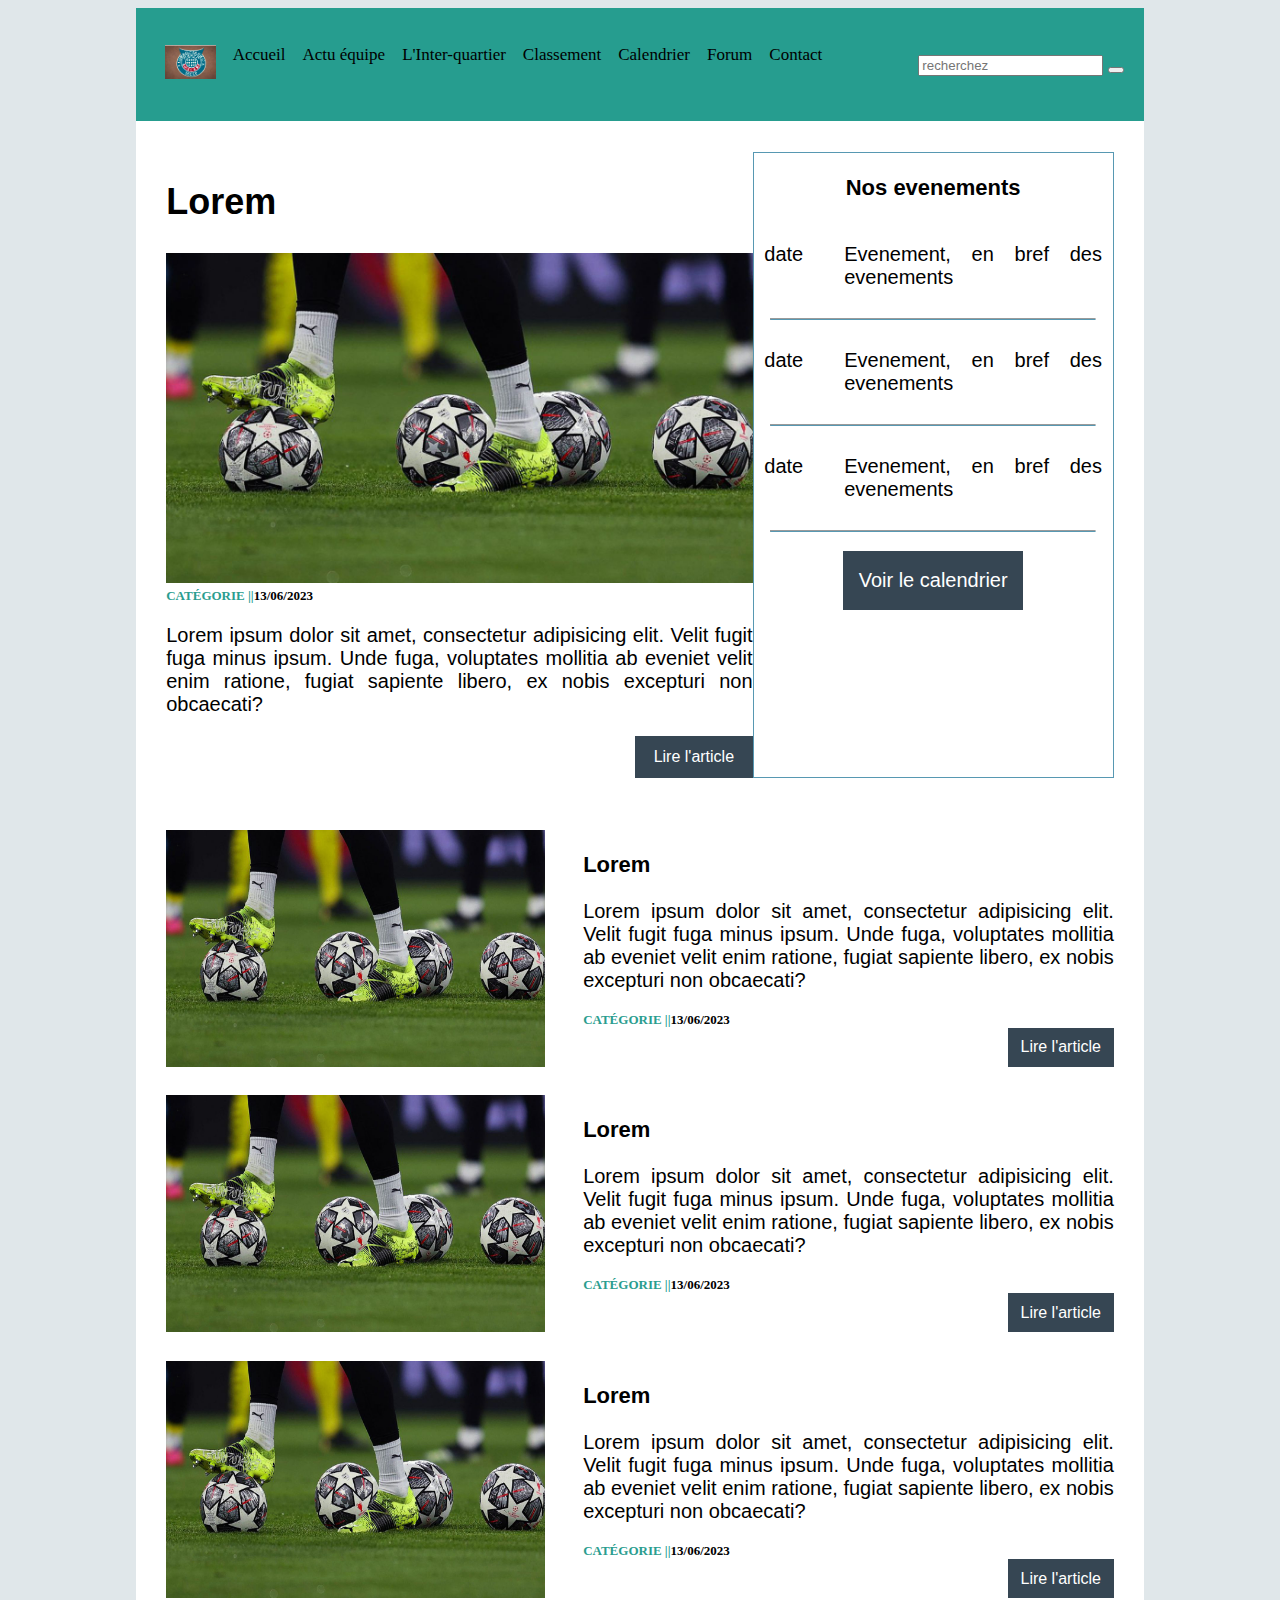
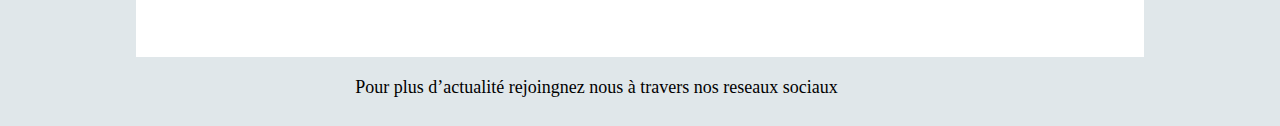
<file: index.html>
<!DOCTYPE html>
<html lang="en">
<head>
    <meta charset="UTF-8">
    <meta http-equiv="X-UA-Compatible" content="IE=edge">
    <meta name="viewport" content="width=device-width, initial-scale=1.0">
    <link rel="preconnect" href="https://fonts.googleapis.com">
<link rel="preconnect" href="https://fonts.gstatic.com" crossorigin>
<link href="https://fonts.googleapis.com/css2?family=Roboto&display=swap" rel="stylesheet">
    <link rel="stylesheet" href="css/normalize.css">
    <link rel="stylesheet" href="css/index.css">
    <link rel="stylesheet" href="https://cdnjs.cloudflare.com/ajax/libs/font-awesome/6.4.0/css/all.min.css" 
    integrity="sha512-iecdLmaskl7CVkqkXNQ/ZH/XLlvWZOJyj7Yy7tcenmpD1ypASozpmT/E0iPtmFIB46ZmdtAc9eNBvH0H/ZpiBw==" 
    crossorigin="anonymous" referrerpolicy="no-referrer" />
    <title>Accueil</title>
</head>
<body>
    <header>
        <nav>
            <div class="topnav" id="myTopnav">
                <a  href="index.html" ><img src="images/logo.png" alt="logo"></a>
                <a  href="index.html">Accueil</a>
                <a  href="html/actualité.html">Actu équipe</a>
                <a  href="html/">L'Inter-quartier</a>
                <a  href="html/classement_competition.html">Classement</a>
                <a  href="html/calendrier.html">Calendrier</a>
                <a  href="html/forum.html">Forum</a>
                <a  href="html/contact.html">Contact</a>
                <a  href="javascript:void(0);" class="icon" onclick="burgerMenu()">
                    <i class="fa fa-bars"></i>
                </a>
            </div>
            <div class="search">
                <input type="text" placeholder="recherchez">
                <button type="submit">
                    <i class="fa fa-search"></i>
                </button>
            </div>
        </nav>
    </header>


    <main>
        <!-- partie premier article et la case événement de droite -->
        <section class="partOne">
            <!-- partie de l'article main -->
            <div class="mainArticle">
                <h2 class="soustitre">Lorem</h2>
                <img src="images/image1.jpg" alt="image" class="imgMain">
                <h6 class="legende"><a href="">Catégorie ||</a>13/06/2023</h6>
                <p class="chapeau">
                    Lorem ipsum dolor sit amet, consectetur adipisicing elit. 
                    Velit fugit fuga minus ipsum. Unde fuga, 
                    voluptates mollitia ab eveniet velit enim ratione, 
                    fugiat sapiente libero, 
                    ex nobis excepturi non obcaecati?
                </p>
                <div class="cta">
                    <a href=""><button class="boutonarticle">Lire l'article</button></a>
                </div> 
            </div>
            <!-- la case événement à droite -->
            <div class="evenement">
                <h3 class="intertitre">Nos evenements</h3>
                <div class="mainevent">
                    <div class="event">
                        <p class="textearticle date">date</p> <p class="textearticle">Evenement, en bref des evenements</p>
                    </div>
                    <hr>
                    <div class="event">
                        <p class="textearticle date">date</p> <p class="textearticle">Evenement, en bref des evenements</p>
                    </div>
                    <hr>
                    <div class="event">
                        <p class="textearticle date">date</p> <p class="textearticle">Evenement, en bref des evenements</p>
                    </div>
                    <hr>
                    <div class="cta">
                        <button class="bouton">Voir le calendrier</button> 
                    </div> 
                </div>
                
            </div>
        </section>
        <!-- deuxième artice  -->
        <section class="parttwo">
            <div class="sideArticle">
                <img src="images/image1.jpg" alt="image">
                <div>
                    <h3 class="intertitre">Lorem</h3>
                    <p class="textearticle">
                        Lorem ipsum dolor sit amet, consectetur adipisicing elit. 
                        Velit fugit fuga minus ipsum. Unde fuga, 
                        voluptates mollitia ab eveniet velit enim ratione, 
                        fugiat sapiente libero, 
                        ex nobis excepturi non obcaecati?
                    </p>
                    <h6 class="legende"><a href="">Catégorie ||</a>13/06/2023</h6>
                    <div class="cta">
                        <a href=""><button class="boutonarticle">Lire l'article</button></a>
                    </div> 
                </div>
            </div>
            <!-- troisième article -->
            <div class="sideArticle">
                <img src="images/image1.jpg" alt="image">
                <div>
                    <h3 class="intertitre">Lorem</h3>
                    <p class="textearticle">
                        Lorem ipsum dolor sit amet, consectetur adipisicing elit.
                        Velit fugit fuga minus ipsum. Unde fuga, 
                        voluptates mollitia ab eveniet velit enim ratione, 
                        fugiat sapiente libero, 
                        ex nobis excepturi non obcaecati?
                    </p>
                    <h6 class="legende"><a href="">Catégorie ||</a>13/06/2023</h6>
                    <div class="cta">
                        <a href=""><button class="boutonarticle">Lire l'article</button></a>
                    </div> 
                </div>
            </div>
            <!--  quatrieme article -->
            <div class="sideArticle">
                <img src="images/image1.jpg" alt="image">
                <div>
                    <h3 class="intertitre">Lorem</h3>
                    <p class="textearticle">
                        Lorem ipsum dolor sit amet, consectetur adipisicing elit. 
                        Velit fugit fuga minus ipsum. Unde fuga, 
                        voluptates mollitia ab eveniet velit enim ratione, 
                        fugiat sapiente libero, 
                        ex nobis excepturi non obcaecati?
                    </p>
                    <h6 class="legende"><a href="">Catégorie ||</a>13/06/2023</h6>
                    <div class="cta">
                        <a href=""><button class="boutonarticle">Lire l'article</button></a>
                    </div> 
                </div>
            </div>
        </section>
    </main>



    <script src="script/script_burger.js"></script>
    <footer>
        <p>
            Pour plus d’actualité  rejoingnez nous 
            à travers nos reseaux sociaux
        </p> 
        <a href="https://www.whatsapp.com/"><i class="fa-brands fa-whatsapp fa-xl"></i></a>
        <a href="https://www.facebook.com/"><i class="fa-brands fa-facebook-f fa-xl"></i></a>
        <a href="https://www.messenger.com/"><i class="fa-brands fa-facebook-messenger fa-xl"></i></a>
    </footer>
</body>
</html>
</file>
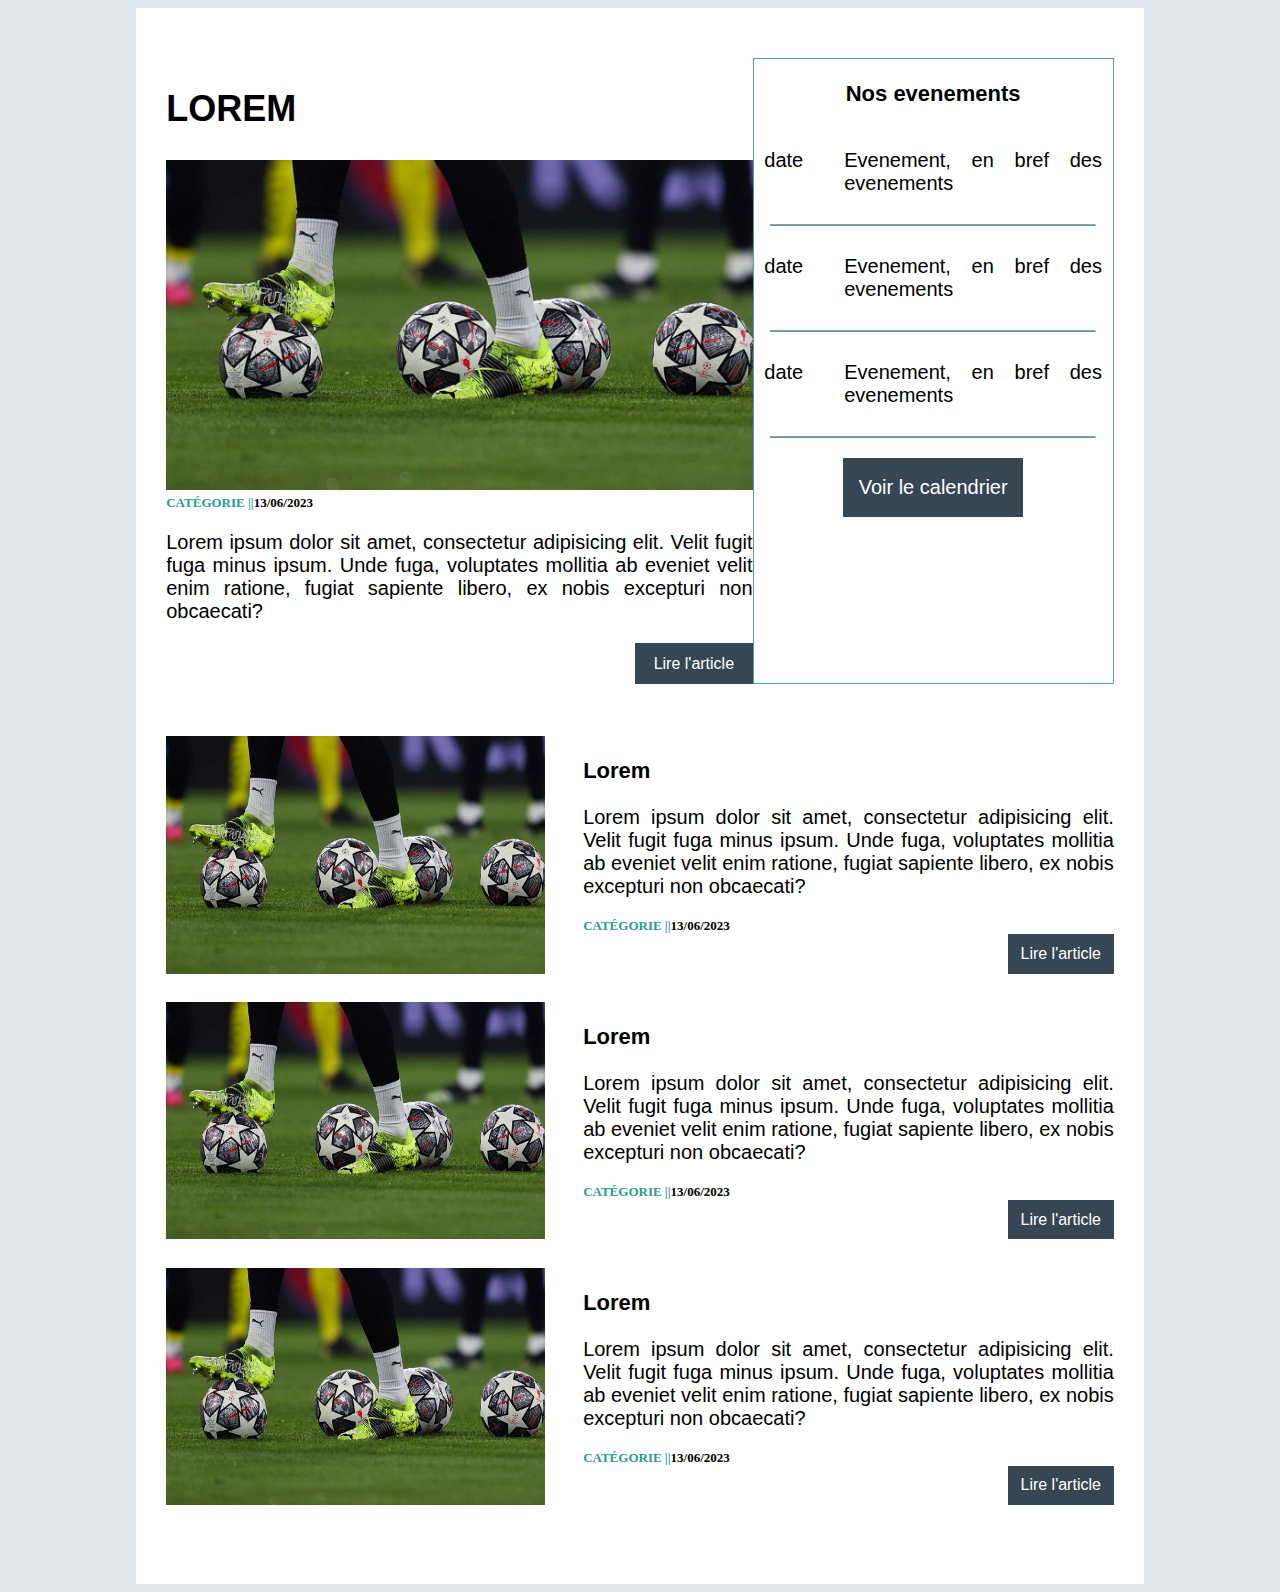
<file: projet_blog_Fc_Rico_Carpaye/index.html>
<!DOCTYPE html>
<html lang="en">
<head>
    <meta charset="UTF-8">
    <meta http-equiv="X-UA-Compatible" content="IE=edge">
    <meta name="viewport" content="width=device-width, initial-scale=1.0">
    <link rel="preconnect" href="https://fonts.googleapis.com">
<link rel="preconnect" href="https://fonts.gstatic.com" crossorigin>
<link href="https://fonts.googleapis.com/css2?family=Roboto&display=swap" rel="stylesheet">
    <link rel="stylesheet" href="css/normalize.css">
    <link rel="stylesheet" href="css/index.css">
    <title>Accueil</title>
</head>
<body>
    <header>
        <nav></nav>
    </header>


    <main>
        <!-- partie premier article et la case événement de droite -->
        <section class="partOne">
            <!-- partie de l'article main -->
            <div class="mainArticle">
                <h2 class="soustitre">Lorem</h2>
                <img src="images/image1.jpg" alt="image" class="imgMain">
                <h6 class="legende"><a href="">Catégorie ||</a>13/06/2023</h6>
                <p class="chapeau">
                    Lorem ipsum dolor sit amet, consectetur adipisicing elit. 
                    Velit fugit fuga minus ipsum. Unde fuga, 
                    voluptates mollitia ab eveniet velit enim ratione, 
                    fugiat sapiente libero, 
                    ex nobis excepturi non obcaecati?
                </p>
                <div class="cta">
                    <a href=""><button class="boutonarticle">Lire l'article</button></a>
                </div> 
            </div>
            <!-- la case événement à droite -->
            <div class="evenement">
                <h3 class="intertitre">Nos evenements</h3>
                <div class="mainevent">
                    <div class="event">
                        <p class="textearticle date">date</p> <p class="textearticle">Evenement, en bref des evenements</p>
                    </div>
                    <hr>
                    <div class="event">
                        <p class="textearticle date">date</p> <p class="textearticle">Evenement, en bref des evenements</p>
                    </div>
                    <hr>
                    <div class="event">
                        <p class="textearticle date">date</p> <p class="textearticle">Evenement, en bref des evenements</p>
                    </div>
                    <hr>
                    <div class="cta">
                        <button class="bouton">Voir le calendrier</button> 
                    </div> 
                </div>
                
            </div>
        </section>
        <!-- deuxième artice  -->
        <section class="parttwo">
            <div class="sideArticle">
                <img src="images/image1.jpg" alt="image">
                <div>
                    <h3 class="intertitre">Lorem</h3>
                    <p class="textearticle">
                        Lorem ipsum dolor sit amet, consectetur adipisicing elit. 
                        Velit fugit fuga minus ipsum. Unde fuga, 
                        voluptates mollitia ab eveniet velit enim ratione, 
                        fugiat sapiente libero, 
                        ex nobis excepturi non obcaecati?
                    </p>
                    <h6 class="legende"><a href="">Catégorie ||</a>13/06/2023</h6>
                    <div class="cta">
                        <a href=""><button class="boutonarticle">Lire l'article</button></a>
                    </div> 
                </div>
            </div>
            <!-- troisième article -->
            <div class="sideArticle">
                <img src="images/image1.jpg" alt="image">
                <div>
                    <h3 class="intertitre">Lorem</h3>
                    <p class="textearticle">
                        Lorem ipsum dolor sit amet, consectetur adipisicing elit.
                        Velit fugit fuga minus ipsum. Unde fuga, 
                        voluptates mollitia ab eveniet velit enim ratione, 
                        fugiat sapiente libero, 
                        ex nobis excepturi non obcaecati?
                    </p>
                    <h6 class="legende"><a href="">Catégorie ||</a>13/06/2023</h6>
                    <div class="cta">
                        <a href=""><button class="boutonarticle">Lire l'article</button></a>
                    </div> 
                </div>
            </div>
            <!--  quatrieme article -->
            <div class="sideArticle">
                <img src="images/image1.jpg" alt="image">
                <div>
                    <h3 class="intertitre">Lorem</h3>
                    <p class="textearticle">
                        Lorem ipsum dolor sit amet, consectetur adipisicing elit. 
                        Velit fugit fuga minus ipsum. Unde fuga, 
                        voluptates mollitia ab eveniet velit enim ratione, 
                        fugiat sapiente libero, 
                        ex nobis excepturi non obcaecati?
                    </p>
                    <h6 class="legende"><a href="">Catégorie ||</a>13/06/2023</h6>
                    <div class="cta">
                        <a href=""><button class="boutonarticle">Lire l'article</button></a>
                    </div> 
                </div>
            </div>
        </section>
    </main>




    <footer>
    
    </footer>
</body>
</html>
</file>
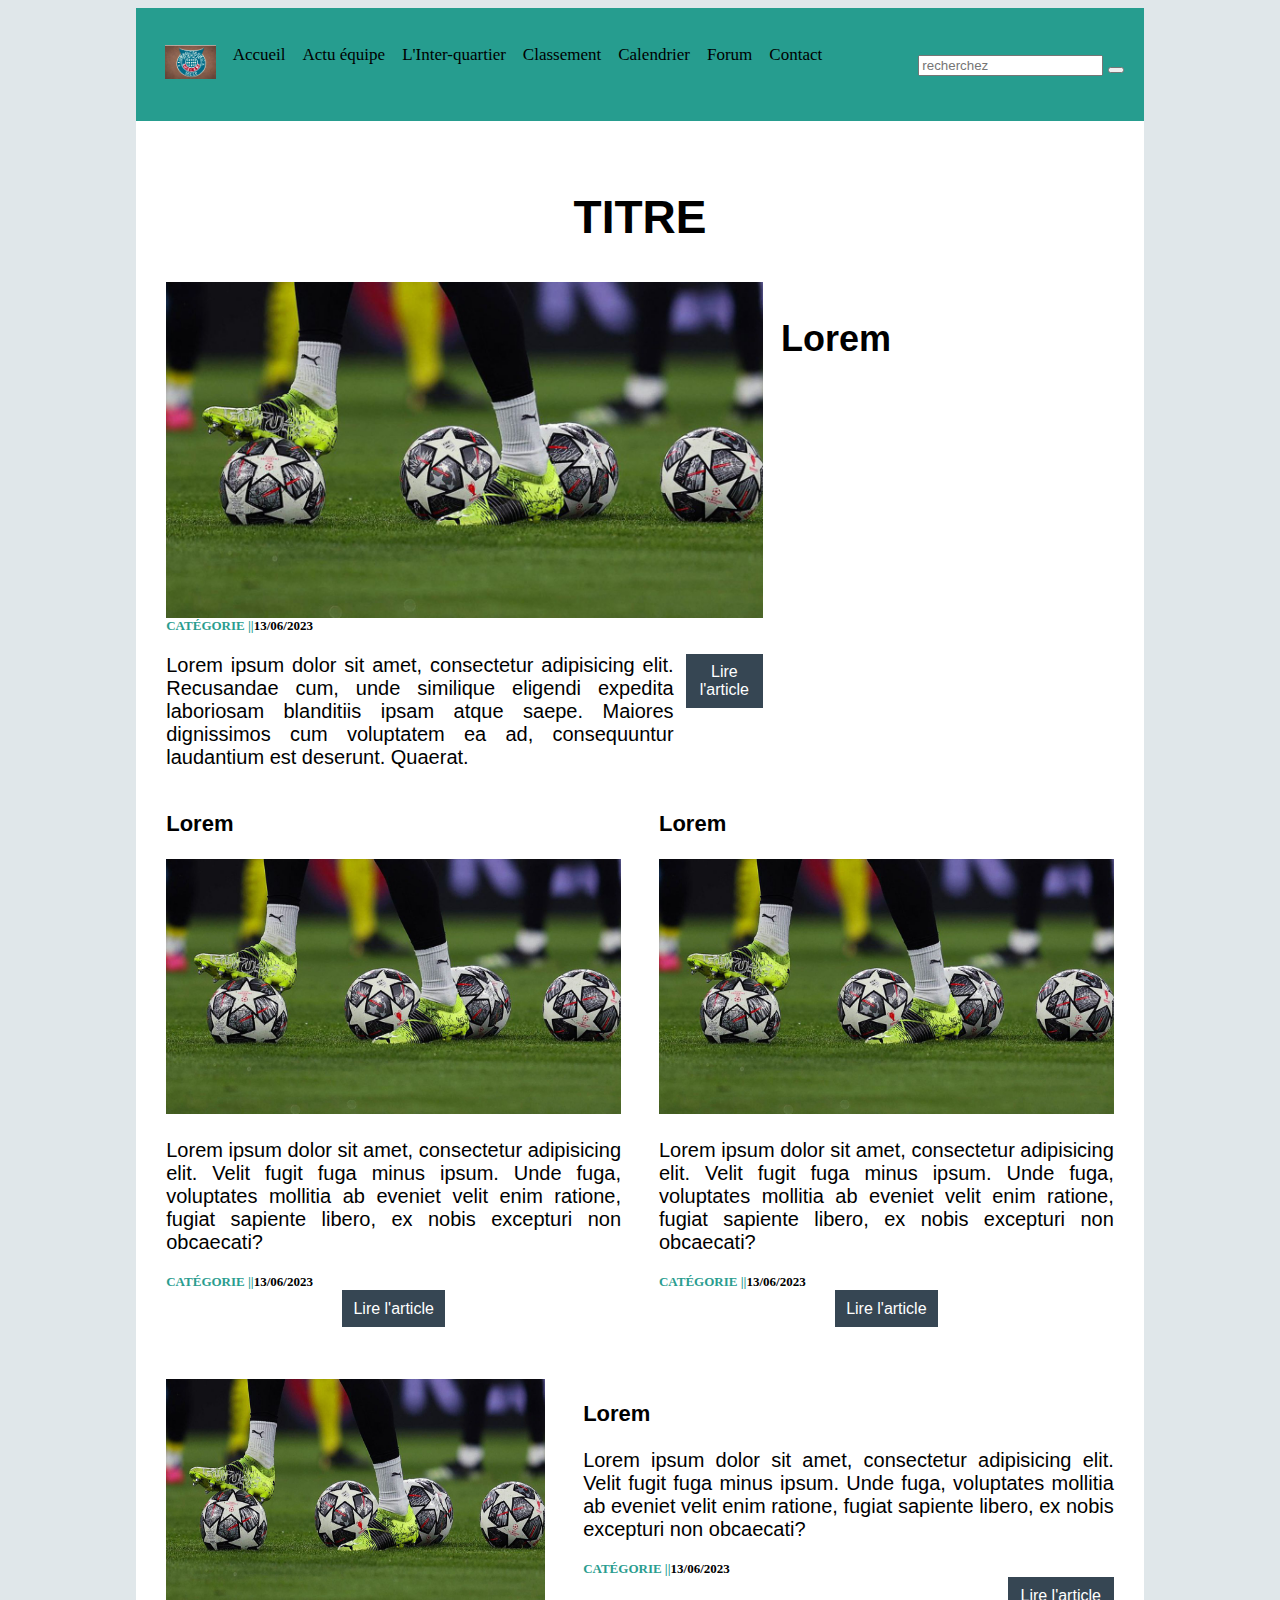
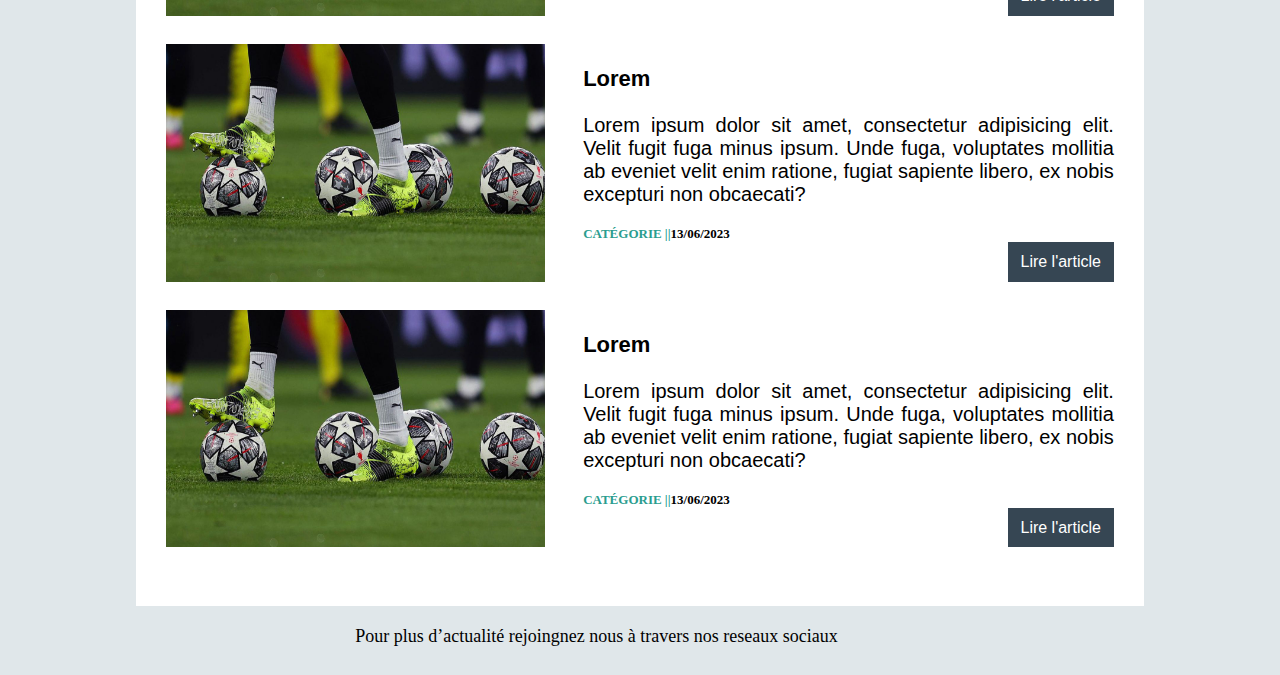
<file: html/actualité.html>
<!DOCTYPE html>
<html lang="en">
<head>
    <meta charset="UTF-8">
    <meta http-equiv="X-UA-Compatible" content="IE=edge">
    <meta name="viewport" content="width=device-width, initial-scale=1.0">

    <link rel="stylesheet" href="https://cdnjs.cloudflare.com/ajax/libs/font-awesome/6.4.0/css/all.min.css"
    integrity="sha512-iecdLmaskl7CVkqkXNQ/ZH/XLlvWZOJyj7Yy7tcenmpD1ypASozpmT/E0iPtmFIB46ZmdtAc9eNBvH0H/ZpiBw==" 
    crossorigin="anonymous" referrerpolicy="no-referrer" />

    <link rel="stylesheet" href="../css/normalize.css">
    <link rel="stylesheet" href="../css/actualité.css">

    <title>Document</title>
</head>
<body>
    <header>
        <nav>
            <div class="topnav" id="myTopnav">
                <a  href="../index.html" ><img src="../images/logo.png" alt="logo"></a>
                <a  href="../index.html">Accueil</a>
                <a  href="../html/actualité.html">Actu équipe</a>
                <a  href="../html/actualité.html">L'Inter-quartier</a>
                <a  href="../html/classement_competition.html">Classement</a>
                <a  href="../html/calendrier.html">Calendrier</a>
                <a  href="../html/forum.html">Forum</a>
                <a  href="../html/contact.html">Contact</a>
                <a  href="javascript:void(0);" class="icon" onclick="burgerMenu()">
                    <i class="fa fa-bars"></i>
                </a>
            </div>
            <div class="search">
                <input type="text" placeholder="recherchez">
                <button type="submit">
                    <i class="fa fa-search"></i>
                </button>
            </div>
        </nav>
    </header>


    <style>
        h6 a{
    color: #2a9d8f;
    text-transform: uppercase;
}

        .blocimg{
            display: flex;
            gap: 3%;
        }
        .princimg{width: 50%;}

        .chapeau{width: 85%;} 
        .charticle{position: relative;}
        .mainArticle .boutonarticle{
            padding: 1.5%;
            width: 13%;
        }
        .mainArticle .cta{ text-align: right;position: absolute;top: 0;right: 0; width: 100%;}

        .partThree{
            margin-top: 5.5%;
        }
        .sideArticle { 
            display: flex;
            gap: 4%;
            margin: 3% 0%;
        }

        .sideArticle img{
            width: 40%;
        }

        .boutonarticle{
            padding: 2%;
            width: 20%;
        }

        .partTwo{    display: grid;
    grid-template-columns: 48% 48%;
    justify-content: space-between;
}

.partTwo .boutonarticle {
    padding: 2%;
    width: 22.5%;
}
@media (max-width:1023px){

    .princimg {
    width: 70%;
}

.mainArticle .boutonarticle {
    padding: 2%;
    width: 20%;
    margin-top: 2%;
}
    .chapeau{width: 100%;}
    .mainArticle .cta{ text-align: center;position:initial;}
    .partTwo .boutonarticle {
    padding: 4%;
    width:41.5%;
    margin-top: 4%;
}

.partTwo .cta{
    text-align: left;
}
.sideArticle { 
        flex-direction: column;
        margin-top: 7%;
    }
    .sideArticle img{
        width: 100%;
    }

    .boutonarticle{}
}
    </style>
    <main>
        <section class="partOne">

            <h2 class="titre">Titre</h2>

            <div class="mainArticle">
                <div class="blocimg">
                    <img src="../images/image1.jpg" class="princimg" alt="image">
                    <h3 class="soustitre">Lorem</h3>
                </div>

                <h6 class="legende"><a href="">Catégorie ||</a>13/06/2023</h6>

                <div class="charticle">
                    <p class="chapeau">
                        Lorem ipsum dolor sit amet, consectetur adipisicing elit. 
                        Recusandae cum, unde similique eligendi expedita laboriosam blanditiis ipsam atque saepe. 
                        Maiores dignissimos cum voluptatem ea ad, 
                        consequuntur laudantium est deserunt. Quaerat.
                    </p>                        
                    <div class="cta">
                        <a href=""><button class="boutonarticle">Lire l'article</button></a>
                    </div> 
                </div>
            </div>
        </section>

        <section class="partTwo">
            <div class="cardArticle">
                <h3 class="intertitre">Lorem</h3>
                <img src="../images/image1.jpg" alt="image">
                <div>
                    <p class="textearticle">
                        Lorem ipsum dolor sit amet, consectetur adipisicing elit. 
                        Velit fugit fuga minus ipsum. Unde fuga, 
                        voluptates mollitia ab eveniet velit enim ratione, 
                        fugiat sapiente libero, 
                        ex nobis excepturi non obcaecati?
                    </p>
                    <h6 class="legende"><a href="">Catégorie ||</a>13/06/2023</h6>
                    <div class="cta">
                        <a href=""><button class="boutonarticle">Lire l'article</button></a>
                    </div> 
                </div>
            </div>

            <div class="cardArticle">
                <h3 class="intertitre">Lorem</h3>
                <img src="../images/image1.jpg" alt="image">
                <div>
                    <p class="textearticle">
                        Lorem ipsum dolor sit amet, consectetur adipisicing elit. 
                        Velit fugit fuga minus ipsum. Unde fuga, 
                        voluptates mollitia ab eveniet velit enim ratione, 
                        fugiat sapiente libero, 
                        ex nobis excepturi non obcaecati?
                    </p>
                    <h6 class="legende"><a href="">Catégorie ||</a>13/06/2023</h6>
                    <div class="cta">
                        <a href=""><button class="boutonarticle">Lire l'article</button></a>
                    </div> 
                </div>
            </div>
        </section>

        <section class="partThree">
            <div class="sideArticle">
                <img src="../images/image1.jpg" alt="image">
                <div>
                    <h3 class="intertitre">Lorem</h3>
                    <p class="textearticle">
                        Lorem ipsum dolor sit amet, consectetur adipisicing elit. 
                        Velit fugit fuga minus ipsum. Unde fuga, 
                        voluptates mollitia ab eveniet velit enim ratione, 
                        fugiat sapiente libero, 
                        ex nobis excepturi non obcaecati?
                    </p>
                    <h6 class="legende"><a href="">Catégorie ||</a>13/06/2023</h6>
                    <div class="cta">
                        <a href=""><button class="boutonarticle">Lire l'article</button></a>
                    </div> 
                </div>
            </div>

            <div class="sideArticle">
                <img src="../images/image1.jpg" alt="image">
                <div>
                    <h3 class="intertitre">Lorem</h3>
                    <p class="textearticle">
                        Lorem ipsum dolor sit amet, consectetur adipisicing elit.
                        Velit fugit fuga minus ipsum. Unde fuga, 
                        voluptates mollitia ab eveniet velit enim ratione, 
                        fugiat sapiente libero, 
                        ex nobis excepturi non obcaecati?
                    </p>
                    <h6 class="legende"><a href="">Catégorie ||</a>13/06/2023</h6>
                    <div class="cta">
                        <a href=""><button class="boutonarticle">Lire l'article</button></a>
                    </div> 
                </div>
            </div>
            
            <div class="sideArticle">
                <img src="../images/image1.jpg" alt="image">
                <div>
                    <h3 class="intertitre">Lorem</h3>
                    <p class="textearticle">
                        Lorem ipsum dolor sit amet, consectetur adipisicing elit. 
                        Velit fugit fuga minus ipsum. Unde fuga, 
                        voluptates mollitia ab eveniet velit enim ratione, 
                        fugiat sapiente libero, 
                        ex nobis excepturi non obcaecati?
                    </p>
                    <h6 class="legende"><a href="">Catégorie ||</a>13/06/2023</h6>
                    <div class="cta">
                        <a href=""><button class="boutonarticle">Lire l'article</button></a>
                    </div> 
                </div>
            </div>
        </section>
    </main>


    <footer>
        <p>
            Pour plus d’actualité  rejoingnez nous 
            à travers nos reseaux sociaux
        </p> 
        <a href="https://www.whatsapp.com/"><i class="fa-brands fa-whatsapp fa-xl"></i></a>
        <a href="https://www.facebook.com/"><i class="fa-brands fa-facebook-f fa-xl"></i></a>
        <a href="https://www.messenger.com/"><i class="fa-brands fa-facebook-messenger fa-xl"></i></a>
    </footer>

    <script src="../script/script_burger.js"></script>

</body>
</html>
</file>
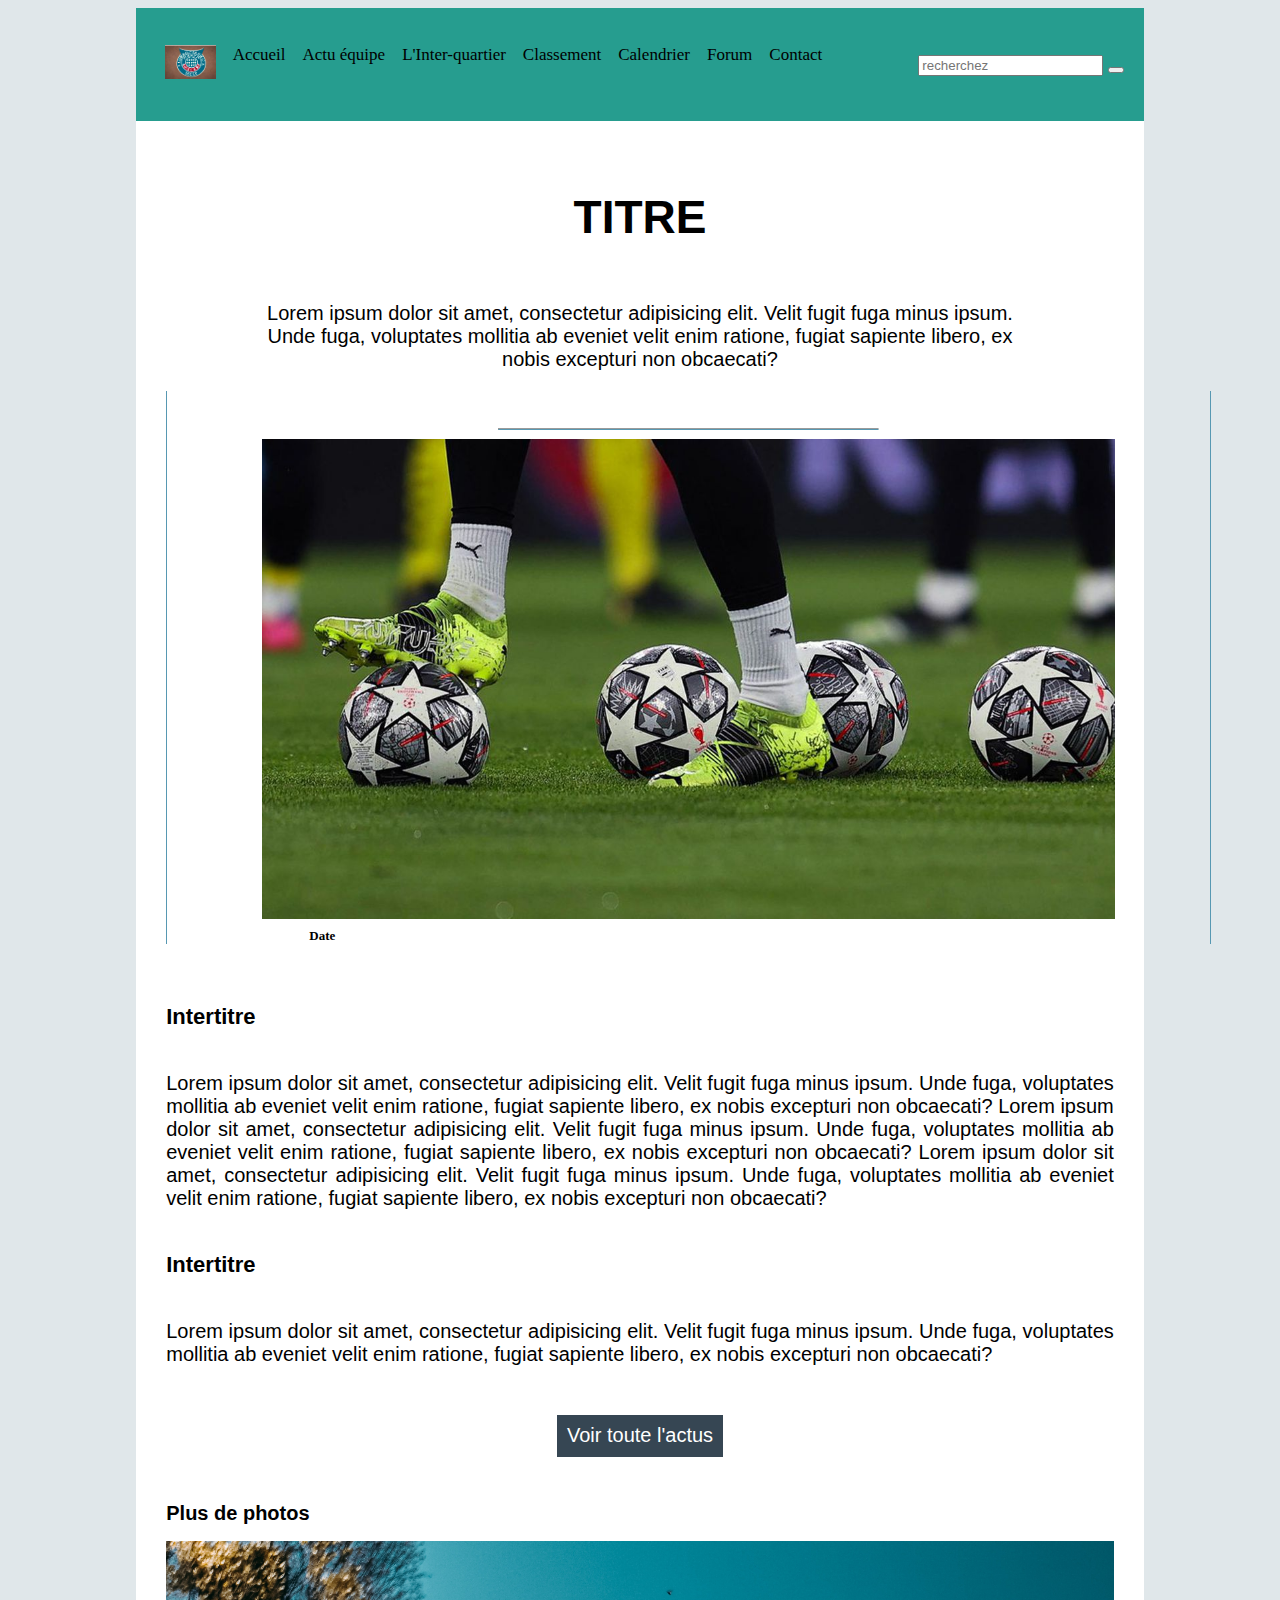
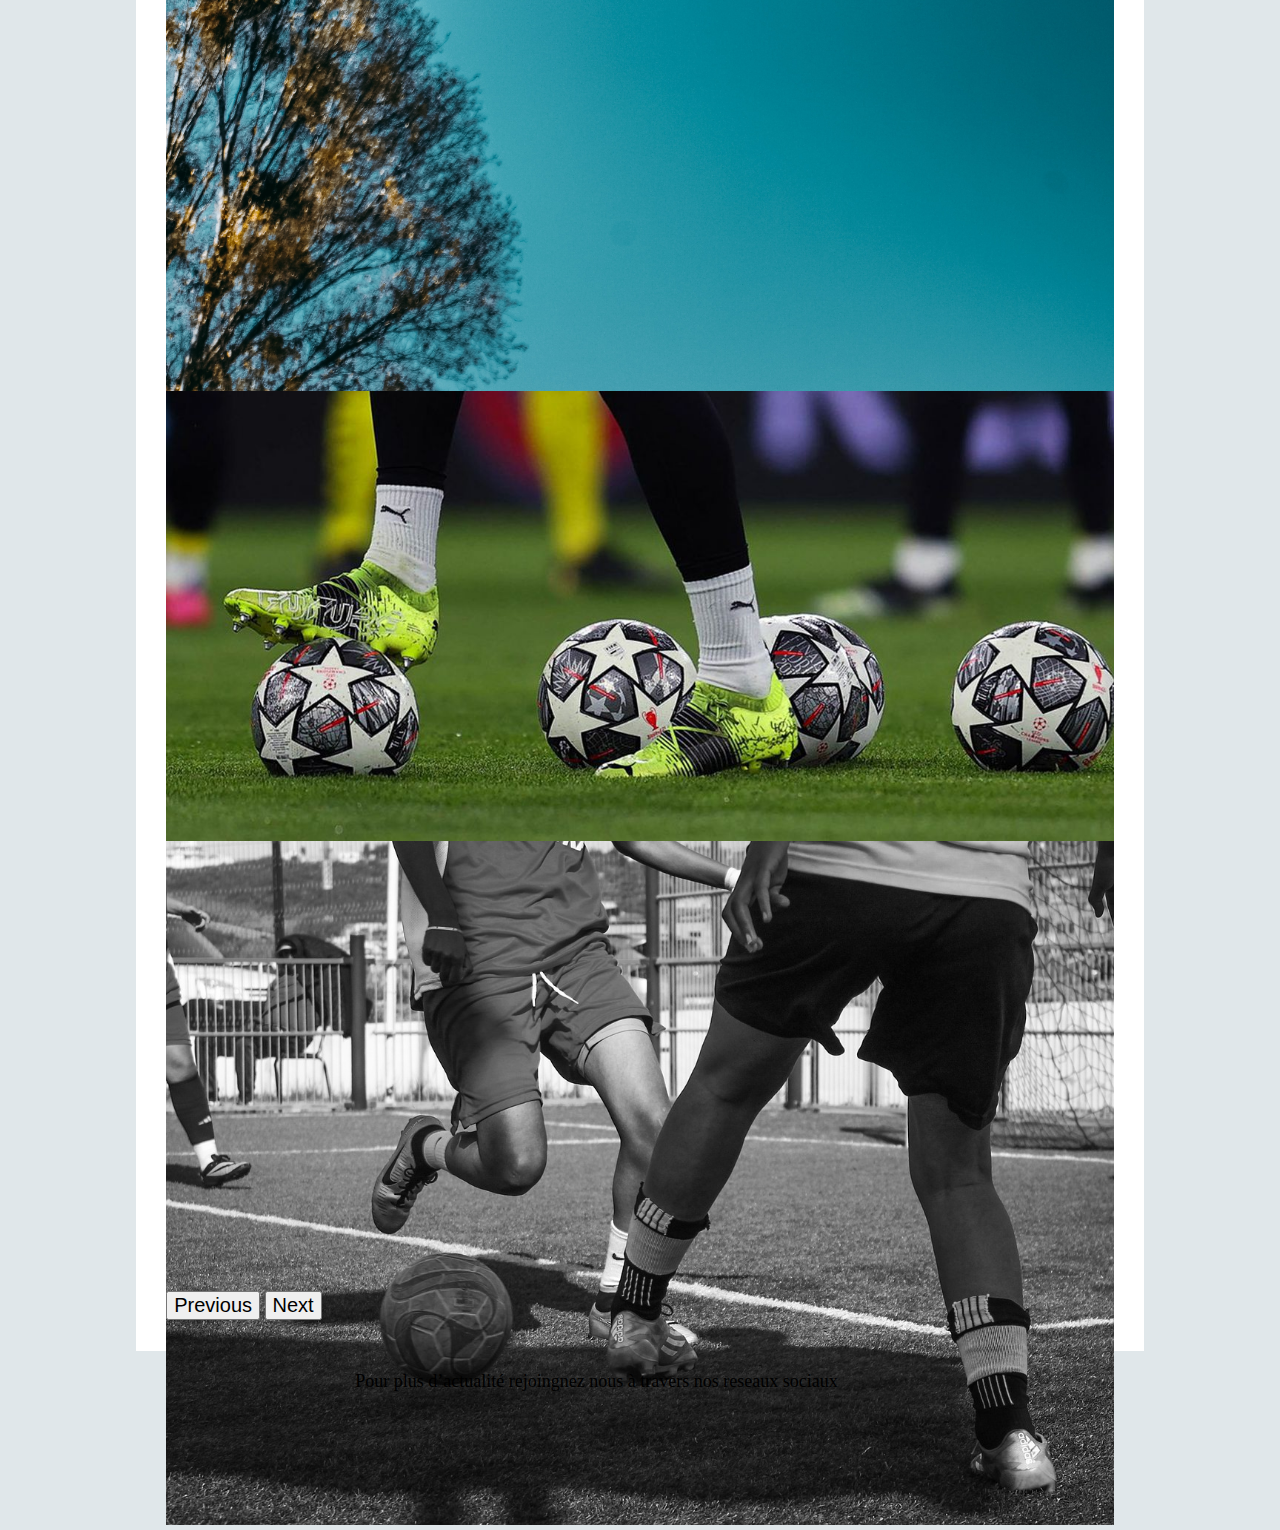
<file: html/article.html>
<!DOCTYPE html>
<html lang="en">
<head>
    <meta charset="UTF-8">
    <meta http-equiv="X-UA-Compatible" content="IE=edge">
    <meta name="viewport" content="width=device-width, initial-scale=1.0">

    <link rel="preconnect" href="https://fonts.googleapis.com">
    <link rel="preconnect" href="https://fonts.gstatic.com" crossorigin>
    <link href="https://fonts.googleapis.com/css2?family=Roboto&display=swap" rel="stylesheet">

    <link href="https://cdn.jsdelivr.net/npm/bootstrap@5.3.0/dist/css/bootstrap.min.css" rel="stylesheet" 
    integrity="sha384-9ndCyUaIbzAi2FUVXJi0CjmCapSmO7SnpJef0486qhLnuZ2cdeRhO02iuK6FUUVM" crossorigin="anonymous">

    <link rel="stylesheet" href="https://cdnjs.cloudflare.com/ajax/libs/font-awesome/6.4.0/css/all.min.css"
    integrity="sha512-iecdLmaskl7CVkqkXNQ/ZH/XLlvWZOJyj7Yy7tcenmpD1ypASozpmT/E0iPtmFIB46ZmdtAc9eNBvH0H/ZpiBw==" 
    crossorigin="anonymous" referrerpolicy="no-referrer" />

    <link rel="stylesheet" href="../css/normalize.css">
    <link rel="stylesheet" href="../css/article.css">
    <title>Article</title>
    
</head>

<body>

    <header>
      <nav>
          <div class="topnav" id="myTopnav">
              <a  href="../index.html" ><img src="../images/logo.png" alt="logo"></a>
              <a  href="../index.html">Accueil</a>
              <a  href="../html/actualité.html">Actu équipe</a>
              <a  href="../html/actualité.html">L'Inter-quartier</a>
              <a  href="../html/classement_competition.html">Classement</a>
              <a  href="../html/calendrier.html">Calendrier</a>
              <a  href="../html/forum.html">Forum</a>
              <a  href="../html/contact.html">Contact</a>
              <a  href="javascript:void(0);" class="icon" onclick="burgerMenu()">
                  <i class="fa fa-bars"></i>
              </a>
          </div>
          <div class="search">
              <input type="text" placeholder="recherchez">
              <button type="submit">
                  <i class="fa fa-search"></i>
              </button>
          </div>
      </nav>
  </header>

    <main>
        <!-- Partie 1 avec l'article -->
        <section class="partOne">
            <h2 class="titre">Titre</h2>
            <p class="chapeau charticle">              
                Lorem ipsum dolor sit amet, consectetur adipisicing elit. 
                Velit fugit fuga minus ipsum. Unde fuga, 
                voluptates mollitia ab eveniet velit enim ratione, 
                fugiat sapiente libero, 
                ex nobis excepturi non obcaecati?
            </p>

            <div class="blocimg">
                <hr>
                <img src="../images/image1.jpg" class="princimg" alt="image">
                <h6 class="legende">Date</h6>
            </div>  

            <h3 class="intertitre">Intertitre</h3>
            <p class="textearticle">                    
                Lorem ipsum dolor sit amet, consectetur adipisicing elit. 
                Velit fugit fuga minus ipsum. Unde fuga, 
                voluptates mollitia ab eveniet velit enim ratione, 
                fugiat sapiente libero, 
                ex nobis excepturi non obcaecati?
                                Lorem ipsum dolor sit amet, consectetur adipisicing elit. 
                Velit fugit fuga minus ipsum. Unde fuga, 
                voluptates mollitia ab eveniet velit enim ratione, 
                fugiat sapiente libero, 
                ex nobis excepturi non obcaecati?
                                Lorem ipsum dolor sit amet, consectetur adipisicing elit. 
                Velit fugit fuga minus ipsum. Unde fuga, 
                voluptates mollitia ab eveniet velit enim ratione, 
                fugiat sapiente libero, 
                ex nobis excepturi non obcaecati?
            </p>

            <h3 class="intertitre">Intertitre</h3>
            <p class="textearticle">                    
                Lorem ipsum dolor sit amet, consectetur adipisicing elit. 
                Velit fugit fuga minus ipsum. Unde fuga, 
                voluptates mollitia ab eveniet velit enim ratione, 
                fugiat sapiente libero, 
                ex nobis excepturi non obcaecati?
            </p>
                <div class="cta">
                    <button class="bouton">Voir toute l'actus</button> 
                </div>             
        </section>

        <!-- Partie 2 avec le carrousel -->

        <section class="partTwo">

          <h2 class="chapeau">Plus de photos</h2>
            <!-- test 1 carrousel bootstrap  -->
            <div id="carouselExampleAutoplaying" class="carousel slide" data-bs-ride="carousel">
                <div class="carousel-inner">
                  <div class="carousel-item active carrousel">
                    <img src="../images/CARROUSEL.jpg" class="d-block w-100" alt="..." >
                  </div>
                  <div class="carousel-item carrousel">
                    <img src="../images/image1.jpg" class="d-block w-100" alt="...">
                  </div>
                  <div class="carousel-item carrousel">
                    <img src="../images/ACCEUIL.jpg" class="d-block w-100" alt="...">
                  </div>
                </div>
                <button class="carousel-control-prev" type="button" data-bs-target="#carouselExampleAutoplaying" data-bs-slide="prev">
                  <span class="carousel-control-prev-icon" aria-hidden="true"></span>
                  <span class="visually-hidden">Previous</span>
                </button>
                <button class="carousel-control-next" type="button" data-bs-target="#carouselExampleAutoplaying" data-bs-slide="next">
                  <span class="carousel-control-next-icon" aria-hidden="true"></span>
                  <span class="visually-hidden">Next</span>
                </button>
              </div>

        </section>

    </main>

    <footer>
      <p>
          Pour plus d’actualité  rejoingnez nous 
          à travers nos reseaux sociaux
      </p> 
      <a href="https://www.whatsapp.com/"><i class="fa-brands fa-whatsapp fa-xl"></i></a>
      <a href="https://www.facebook.com/"><i class="fa-brands fa-facebook-f fa-xl"></i></a>
      <a href="https://www.messenger.com/"><i class="fa-brands fa-facebook-messenger fa-xl"></i></a>
    </footer>

    <script src="../script/script_burger.js"></script>
    <script src="https://cdn.jsdelivr.net/npm/@popperjs/core@2.11.8/dist/umd/popper.min.js" integrity="sha384-I7E8VVD/ismYTF4hNIPjVp/Zjvgyol6VFvRkX/vR+Vc4jQkC+hVqc2pM8ODewa9r" crossorigin="anonymous"></script>
    <script src="https://cdn.jsdelivr.net/npm/bootstrap@5.3.0/dist/js/bootstrap.min.js" integrity="sha384-fbbOQedDUMZZ5KreZpsbe1LCZPVmfTnH7ois6mU1QK+m14rQ1l2bGBq41eYeM/fS" crossorigin="anonymous"></script>
</body>
</html>
</file>
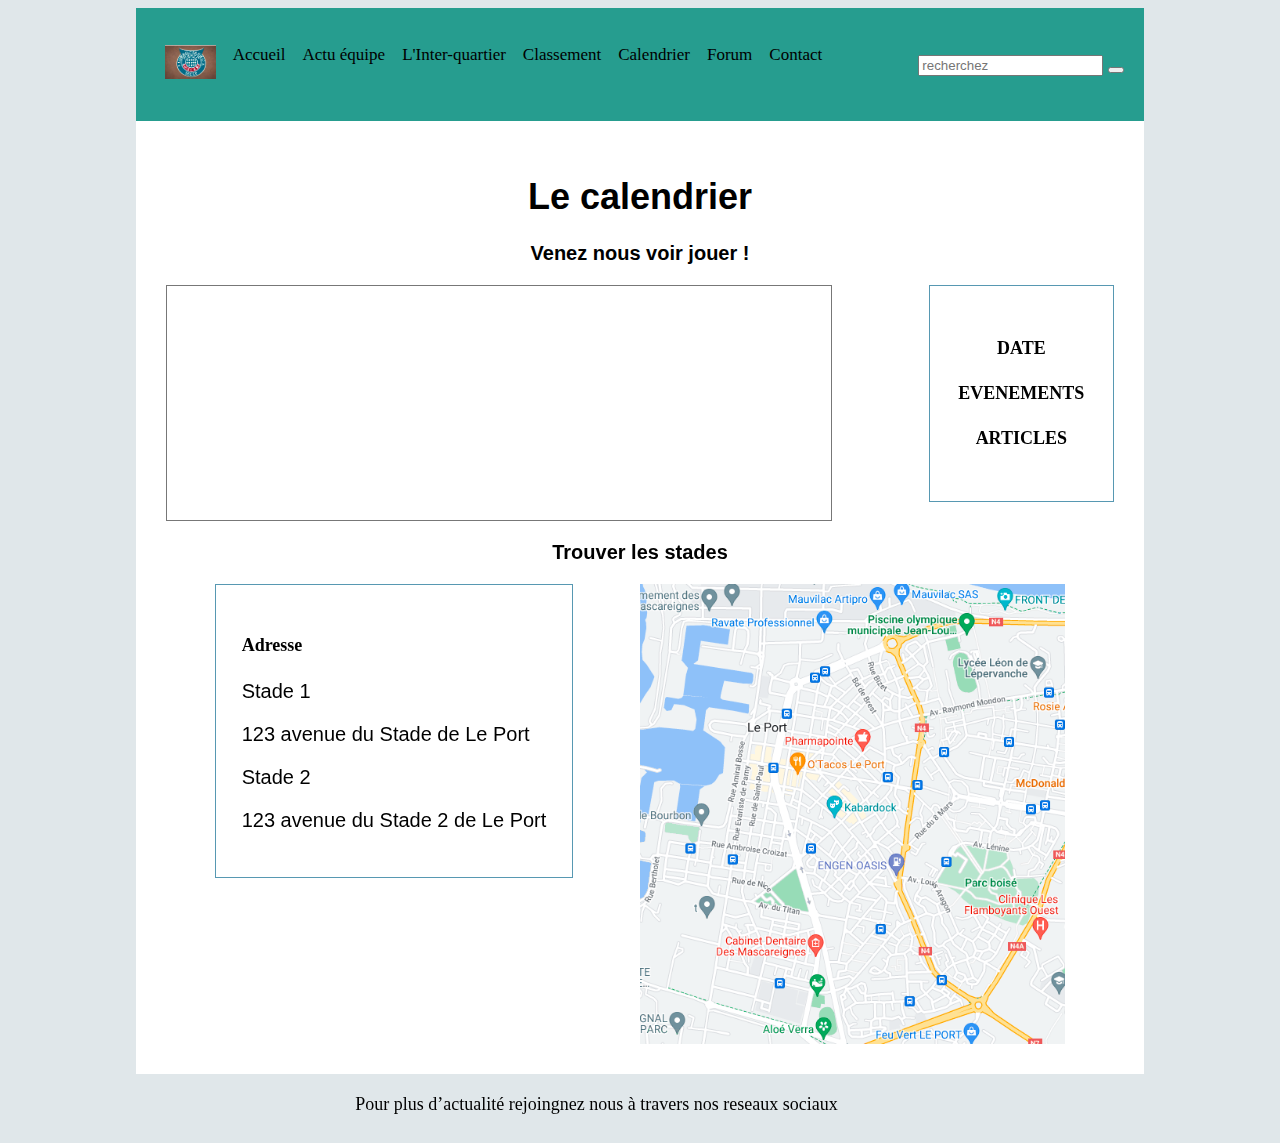
<file: html/calendrier.html>
<!DOCTYPE html>
<html lang="en">
<head>
    <meta charset="UTF-8">
    <meta http-equiv="X-UA-Compatible" content="IE=edge">
    <meta name="viewport" content="width=device-width, initial-scale=1.0">

    <link rel="stylesheet" href="https://cdnjs.cloudflare.com/ajax/libs/font-awesome/6.4.0/css/all.min.css"
    integrity="sha512-iecdLmaskl7CVkqkXNQ/ZH/XLlvWZOJyj7Yy7tcenmpD1ypASozpmT/E0iPtmFIB46ZmdtAc9eNBvH0H/ZpiBw==" 
    crossorigin="anonymous" referrerpolicy="no-referrer" />

    <link rel="stylesheet" href="../css/normalize.css">
    <link rel="stylesheet" href="../css/calendrier.css">

    <title>actualité</title>
</head>
<body>
    <header>
        <nav>
            <div class="topnav" id="myTopnav">
                <a  href="../index.html" ><img src="../images/logo.png" alt="logo"></a>
                <a  href="../index.html">Accueil</a>
                <a  href="../html/actualité.html">Actu équipe</a>
                <a  href="../html/actualité.html">L'Inter-quartier</a>
                <a  href="../html/classement_competition.html">Classement</a>
                <a  href="../html/calendrier.html">Calendrier</a>
                <a  href="../html/forum.html">Forum</a>
                <a  href="../html/contact.html">Contact</a>
                <a  href="javascript:void(0);" class="icon" onclick="burgerMenu()">
                    <i class="fa fa-bars"></i>
                </a>
            </div>
            <div class="search">
                <input type="text" placeholder="recherchez">
                <button type="submit">
                    <i class="fa fa-search"></i>
                </button>
            </div>
        </nav>
    </header>
    
    <main>
        <div class="partPrincipal">
            <h1 class="soustitre">Le calendrier</h1>
            <h3 class="chapeau">Venez nous voir jouer !</h3>
            <div class="partTwo">
                <div class="partEvent">
                    <h4>DATE</h4>
                    <h4>EVENEMENTS</h4>
                    <h4>ARTICLES</h4>
                </div>
                <iframe src="https://calendar.google.com/calendar/embed?height=400&wkst=2&bgcolor=%23ffffff&ctz=Indian%2FReunion&mode=MONTH&showNav=1&showPrint=0&showTabs=0&showTz=0&src=YTE0OTk0NTcwOTliOTAyNGFjODc4MmU5Y2RhZGIxNTEwY2QzMWZhMmQwYjhhNmYzNGU1OGE1YmRiZTY2OTkyZkBncm91cC5jYWxlbmRhci5nb29nbGUuY29t&src=ZnIucmUjaG9saWRheUBncm91cC52LmNhbGVuZGFyLmdvb2dsZS5jb20&color=%23AD1457&color=%230B8043" 
                style="border:solid 1px #777"  frameborder="0" scrolling="no">
                </iframe>
                <!-- <iframe class="partCalendrier" src="https://calendar.google.com/calendar/embed?src=a1499457099b9024ac8782e9cdadb1510cd31fa2d0b8a6f34e58a5bdbe66992f%40group.calendar.google.com&ctz=Indian%2FReunion" 
                    style="border: 0" width="100%" 
                    frameborder="0" scrolling="yes">
                </iframe> -->
            </div>
        </div>
        <div class="partSecondaire">
            <h3 class="chapeau">Trouver les stades</h3>
            <div class="partOne">
                <div class="partEvent">
                    <h4>Adresse</h4>
                    <p class="textearticle">Stade 1</p>
                    <p class="textearticle">123 avenue du Stade de Le Port</p>
                    <p class="textearticle">Stade 2</p>
                    <p class="textearticle">123 avenue du Stade 2 de Le Port</p>
                </div>
                <img class="mapPort" src="../images/carte_le_port.png" alt="plan de la ville de Le Port">
            </div>
        </div>
    </main>

    <footer>
        <p>
            Pour plus d’actualité  rejoingnez nous 
            à travers nos reseaux sociaux
        </p> 
        <a href="https://www.whatsapp.com/"><i class="fa-brands fa-whatsapp fa-xl"></i></a>
        <a href="https://www.facebook.com/"><i class="fa-brands fa-facebook-f fa-xl"></i></a>
        <a href="https://www.messenger.com/"><i class="fa-brands fa-facebook-messenger fa-xl"></i></a>
    </footer>
    <script src="../script/script_burger.js"></script>

</body>
</html>
</file>
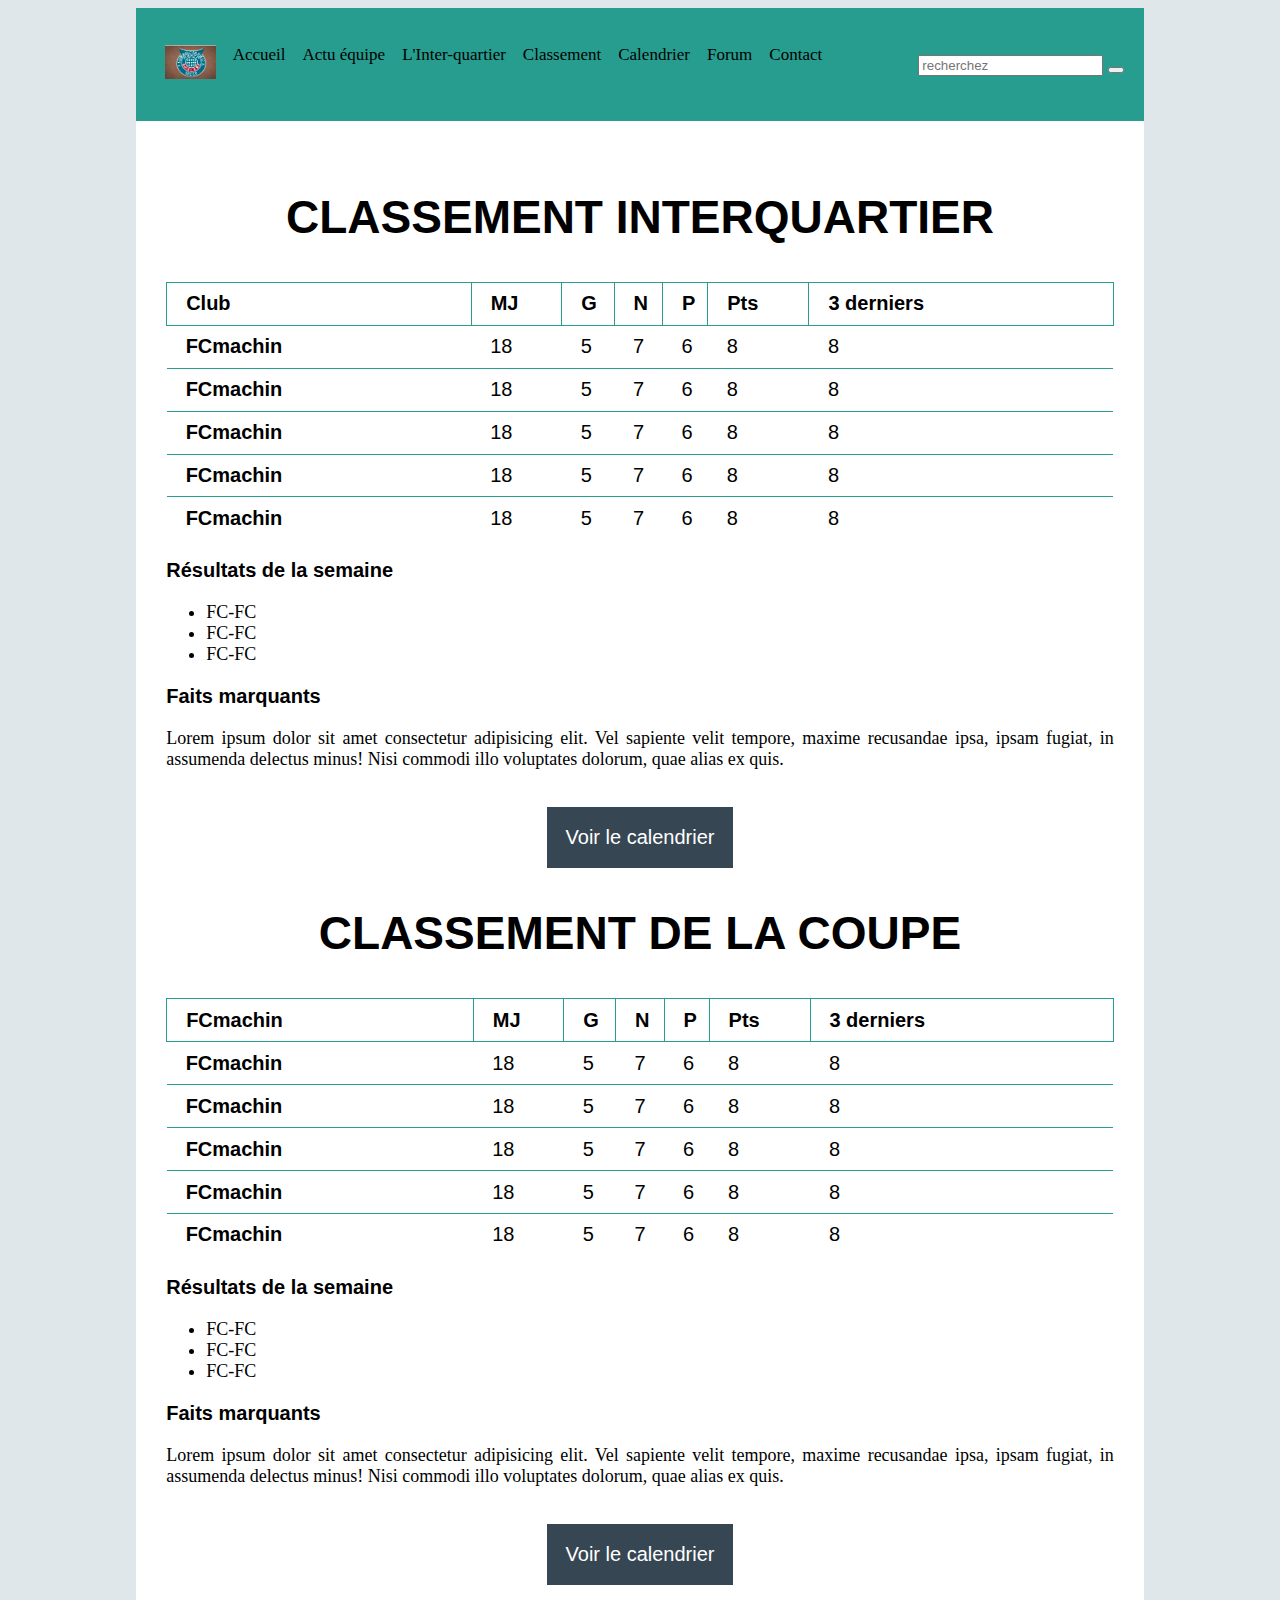
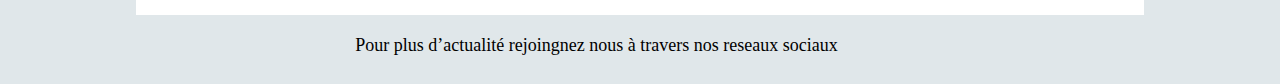
<file: html/classement_competition.html>
<!DOCTYPE html>
<html lang="en">

<head>
    <meta charset="UTF-8">
    <meta http-equiv="X-UA-Compatible" content="IE=edge">
    <meta name="viewport" content="width=device-width, initial-scale=1.0">

    <link rel="stylesheet" href="https://cdnjs.cloudflare.com/ajax/libs/font-awesome/6.4.0/css/all.min.css"
        integrity="sha512-iecdLmaskl7CVkqkXNQ/ZH/XLlvWZOJyj7Yy7tcenmpD1ypASozpmT/E0iPtmFIB46ZmdtAc9eNBvH0H/ZpiBw=="
        crossorigin="anonymous" referrerpolicy="no-referrer" />

    <link rel="stylesheet" href="../css/normalize.css">
    <link rel="stylesheet" href="../css/classement_competition.css">

    <title>classement</title>
</head>

<body>
    <header>
        <nav>
            <div class="topnav" id="myTopnav">
                <a href="../index.html"><img src="../images/logo.png" alt="logo"></a>
                <a href="../index.html">Accueil</a>
                <a href="actualité.html">Actu équipe</a>
                <a href="actualité.html">L'Inter-quartier</a>
                <a href="classement_competition.html">Classement</a>
                <a href="calendrier.html">Calendrier</a>
                <a href="forum.html">Forum</a>
                <a href="contact.html">Contact</a>
                <a href="javascript:void(0);" class="icon" onclick="burgerMenu()">
                    <i class="fa fa-bars"></i>
                </a>
            </div>
            <div class="search">
                <input type="text" placeholder="recherchez">
                <button type="submit">
                    <i class="fa fa-search"></i>
                </button>
            </div>
        </nav>
    </header>

    <main>
        <section class="partOne">
            <h2 class="titre">CLASSEMENT INTERQUARTIER</h2>
            <table>
                <thead>
                    <tr class="chapeau">
                        <th scope="row">Club</th>
                        <th scope="row">MJ</th>
                        <th scope="row">G</th>
                        <th scope="row">N</th>
                        <th scope="row">P</th>
                        <th scope="row">Pts</th>
                        <th scope="row">3 derniers</th>
                    </tr>
                </thead>

                <tbody>
                    <tr class="textearticle">
                        <th scope="col">FCmachin</th>
                        <td>18</td>
                        <td>5</td>
                        <td>7</td>
                        <td>6</td>
                        <td>8</td>
                        <td>8</td>
                    </tr>

                    <tr class="textearticle">
                        <th scope="col">FCmachin</th>
                        <td>18</td>
                        <td>5</td>
                        <td>7</td>
                        <td>6</td>
                        <td>8</td>
                        <td>8</td>
                    </tr>

                    <tr class="textearticle">
                        <th scope="col">FCmachin</th>
                        <td>18</td>
                        <td>5</td>
                        <td>7</td>
                        <td>6</td>
                        <td>8</td>
                        <td>8</td>
                    </tr>

                    <tr class="textearticle">
                        <th scope="col">FCmachin</th>
                        <td>18</td>
                        <td>5</td>
                        <td>7</td>
                        <td>6</td>
                        <td>8</td>
                        <td>8</td>
                    </tr>

                    <tr class="textearticle">
                        <th scope="col">FCmachin</th>
                        <td>18</td>
                        <td>5</td>
                        <td>7</td>
                        <td>6</td>
                        <td>8</td>
                        <td>8</td>
                    </tr>
                </tbody>
            </table>

            <div class="match">
                <h3 class="chapeau">Résultats de la semaine</h3>
                <ul>
                    <li>FC-FC</li>
                    <li>FC-FC</li>
                    <li>FC-FC</li>
                </ul>
            </div>

            <div class="fait">
                <h3 class="chapeau">Faits marquants</h3>
                <p>Lorem ipsum dolor sit amet consectetur adipisicing elit.
                    Vel sapiente velit tempore, maxime recusandae ipsa, ipsam fugiat,
                    in assumenda delectus minus! Nisi commodi illo voluptates dolorum, quae alias ex quis.
                </p>
            </div>

            <div class="cta">
                <a href="calendrier.html"><button class="bouton">Voir le calendrier</button></a>
            </div>
        </section>

        <section class="partOne">
            <h2 class="titre">Classement de la coupe</h2>
            <table>
                <thead>
                    <tr class="chapeau">
                        <th scope="col">FCmachin</th>
                        <th scope="row">MJ</th>
                        <th scope="row">G</th>
                        <th>N</th>
                        <th>P</th>
                        <th>Pts</th>
                        <th>3 derniers</th>
                    </tr>
                </thead>

                <tbody>
                    <tr class="textearticle">
                        <th scope="col">FCmachin</th>
                        <td>18</td>
                        <td>5</td>
                        <td>7</td>
                        <td>6</td>
                        <td>8</td>
                        <td>8</td>
                    </tr>

                    <tr class="textearticle">
                        <th scope="col">FCmachin</th>
                        <td>18</td>
                        <td>5</td>
                        <td>7</td>
                        <td>6</td>
                        <td>8</td>
                        <td>8</td>
                    </tr>

                    <tr class="textearticle">
                        <th scope="col">FCmachin</th>
                        <td>18</td>
                        <td>5</td>
                        <td>7</td>
                        <td>6</td>
                        <td>8</td>
                        <td>8</td>
                    </tr>

                    <tr class="textearticle">
                        <th scope="col">FCmachin</th>
                        <td>18</td>
                        <td>5</td>
                        <td>7</td>
                        <td>6</td>
                        <td>8</td>
                        <td>8</td>
                    </tr>

                    <tr class="textearticle">
                        <th scope="col">FCmachin</th>
                        <td>18</td>
                        <td>5</td>
                        <td>7</td>
                        <td>6</td>
                        <td>8</td>
                        <td>8</td>
                    </tr>
                </tbody>
            </table>

            <div class="match">
                <h3 class="chapeau">Résultats de la semaine</h3>
                <ul>
                    <li>FC-FC</li>
                    <li>FC-FC</li>
                    <li>FC-FC</li>
                </ul>
            </div>

            <div class="fait">
                <h3 class="chapeau">Faits marquants</h3>
                <p>Lorem ipsum dolor sit amet consectetur adipisicing elit.
                    Vel sapiente velit tempore, maxime recusandae ipsa, ipsam fugiat,
                    in assumenda delectus minus! Nisi commodi illo voluptates dolorum, quae alias ex quis.
                </p>
            </div>

            <div class="cta">
                <a href="calendrier.html"><button class="bouton">Voir le calendrier</button></a>
            </div>
        </section>

    </main>

    <footer>
        <p>
            Pour plus d’actualité rejoingnez nous
            à travers nos reseaux sociaux
        </p>
        <a href="https://www.whatsapp.com/"><i class="fa-brands fa-whatsapp fa-xl"></i></a>
        <a href="https://www.facebook.com/"><i class="fa-brands fa-facebook-f fa-xl"></i></a>
        <a href="https://www.messenger.com/"><i class="fa-brands fa-facebook-messenger fa-xl"></i></a>
    </footer>

    <script src="../script/script_burger.js"></script>

</body>

</html>
</file>
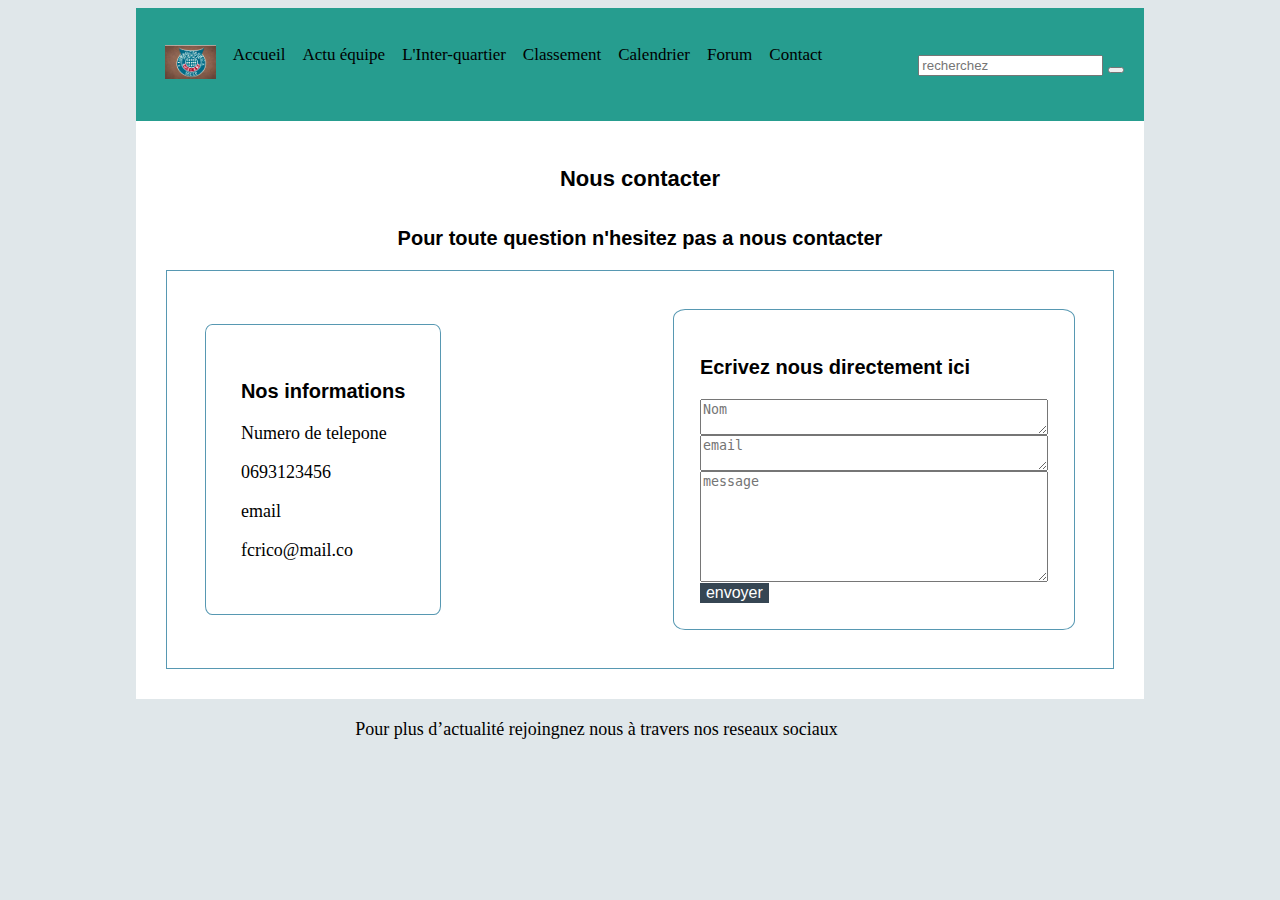
<file: html/contact.html>
<!DOCTYPE html>
<html lang="en">
<head>
    <meta charset="UTF-8">
    <meta http-equiv="X-UA-Compatible" content="IE=edge">
    <meta name="viewport" content="width=device-width, initial-scale=1.0">
    <link rel="stylesheet" href="https://cdnjs.cloudflare.com/ajax/libs/font-awesome/6.4.0/css/all.min.css" 
    integrity="sha512-iecdLmaskl7CVkqkXNQ/ZH/XLlvWZOJyj7Yy7tcenmpD1ypASozpmT/E0iPtmFIB46ZmdtAc9eNBvH0H/ZpiBw==" 
    crossorigin="anonymous" referrerpolicy="no-referrer" />
    <link rel="stylesheet" href="../css/normalize.css">
    <link rel="stylesheet" href="../css/contact.css">

    <title>Document</title>
</head>
<body>
    
    <header>
        <nav>
            <div class="topnav" id="myTopnav">
                <a  href="../index.html" ><img src="../images/logo.png" alt="logo"></a>
                <a  href="../index.html">Accueil</a>
                <a  href="html/actualité.html">Actu équipe</a>
                <a  href="html/">L'Inter-quartier</a>
                <a  href="html/classement_competition.html">Classement</a>
                <a  href="html/calendrier.html">Calendrier</a>
                <a  href="html/forum.html">Forum</a>
                <a  href="html/contact.html">Contact</a>
                <a  href="javascript:void(0);" class="icon" onclick="burgerMenu()">
                    <i class="fa fa-bars"></i>
                </a>
            </div>
            <div class="search">
                <input type="text" placeholder="recherchez">
                <button type="submit">
                    <i class="fa fa-search"></i>
                </button>
            </div>
        </nav>
    </header>
    <main>
        <section class="partContact">
            <h1 class="intertitre">Nous contacter</h1>
            <h3 class="chapeau">Pour toute question n'hesitez pas a nous contacter</h3>
        </section>
        <section class="partInfo">
            <div class="partOne">
                <h3 class="chapeau">Nos informations</h3>
                <div>
                    <p>Numero de telepone</p>
                    <p>0693123456</p>
                    <p>email</p>
                    <p>fcrico@mail.co</p>
                </div>
            </div>
            <div class="partTwo">
                <h3 class="chapeau">Ecrivez nous directement ici</h3>
                <div class="partMsg">
                    <textarea name="" id="" cols="30" rows="2" placeholder="Nom"></textarea>
                    <textarea name="" id="" cols="30" rows="2" placeholder="email"></textarea>
                    <textarea name="" id="" cols="30" rows="7" placeholder="message"></textarea>
                </div>
                <button class="boutonarticle">envoyer</button>
            </div>
        </section>
    </main>
    
    <footer>
        <p>
            Pour plus d’actualité  rejoingnez nous 
            à travers nos reseaux sociaux
        </p> 
        <a href="https://www.whatsapp.com/"><i class="fa-brands fa-whatsapp fa-xl"></i></a>
        <a href="https://www.facebook.com/"><i class="fa-brands fa-facebook-f fa-xl"></i></a>
        <a href="https://www.messenger.com/"><i class="fa-brands fa-facebook-messenger fa-xl"></i></a>
    </footer>
</body>
</html>
</file>
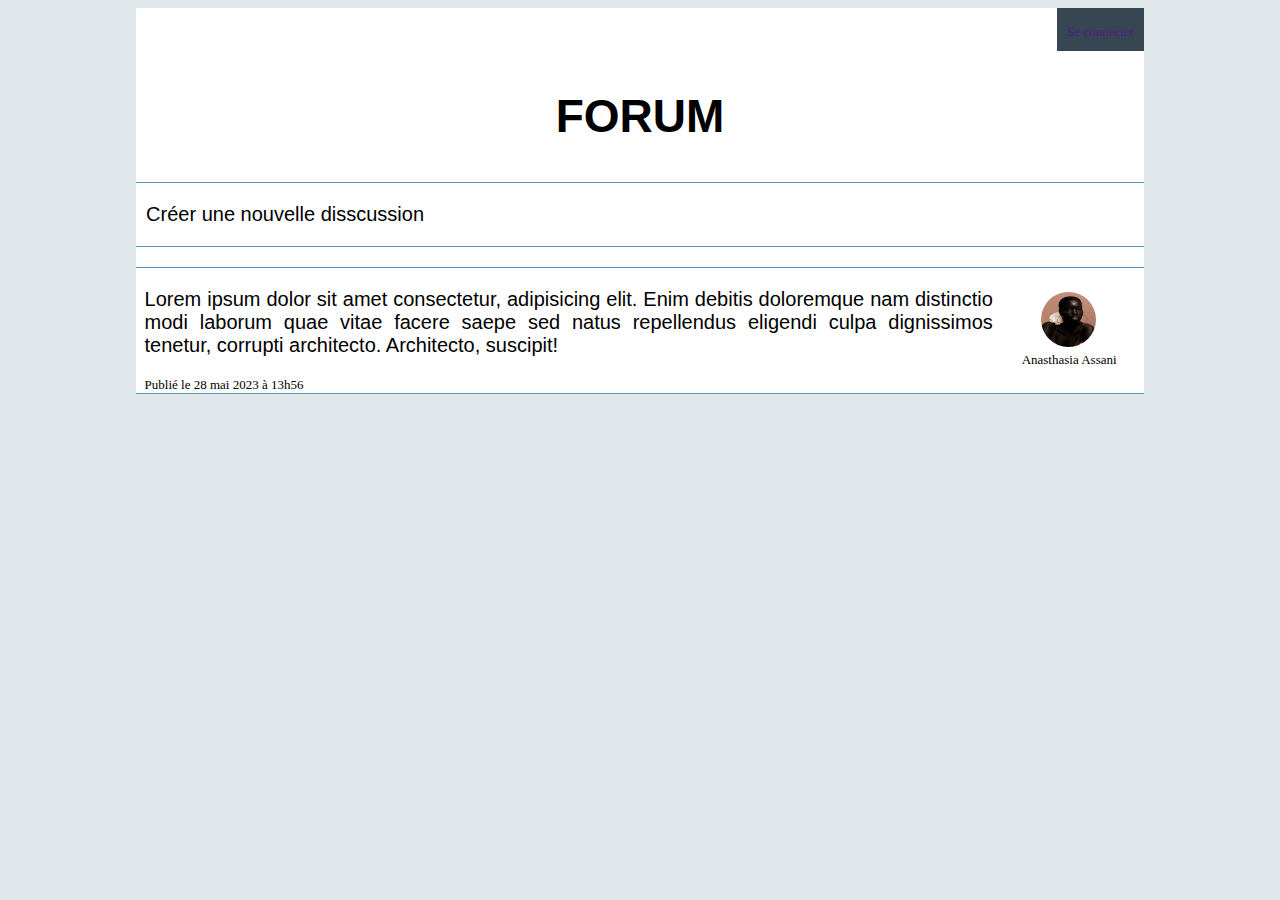
<file: html/forum.html>
<!DOCTYPE html>
<html lang="en">

<head>
    <meta charset="UTF-8">
    <meta http-equiv="X-UA-Compatible" content="IE=edge">
    <meta name="viewport" content="width=device-width, initial-scale=1.0">

    <link rel="preconnect" href="https://fonts.googleapis.com">
    <link rel="preconnect" href="https://fonts.gstatic.com" crossorigin>
    <link href="https://fonts.googleapis.com/css2?family=Roboto&display=swap" rel="stylesheet">

    <link rel="stylesheet" href="https://cdnjs.cloudflare.com/ajax/libs/font-awesome/6.4.0/css/all.min.css"
    integrity="sha512-iecdLmaskl7CVkqkXNQ/ZH/XLlvWZOJyj7Yy7tcenmpD1ypASozpmT/E0iPtmFIB46ZmdtAc9eNBvH0H/ZpiBw==" 
    crossorigin="anonymous" referrerpolicy="no-referrer" />

    <link rel="stylesheet" href="../css/normalize.css">
    <link rel="stylesheet" href="../css/forum.css">

    <title>Forum</title>

    <style>

        main{padding: 0%;}
        div p{ padding-left: 1%;}
        .bouton{padding: 1%; margin: 0%}    
        .plus{font-size: 220%; padding-right: 2%;}
        .cta { text-align: end;}

        .user{width:100%; text-align: center;}
        .userPhoto{width: 55px; height: 55px; border-radius: 50%; }

        #newChat{display: inline-flex; justify-content: space-between; align-items: center; border: solid #5798B2; border-width: 1px 0px; width: 100%;}
        .chat{display: grid; grid-template-columns: 85% 15%; justify-items: center; align-items: center;border: solid 1px #5798B2; border-width: 1px 0px; width: 100%;margin-top: 2%;}
    </style>
</head>

<body>
    <main>
        
        <section class="partOne">

            <div class="cta">
                <button class="bouton"><a href="">Se connecter</a></button>
            </div>

            <h2 class="titre"> Forum </h2>

            <div id="newChat">
                <p class="chapeau"> Créer une nouvelle disscussion</p>
                <i class="fa-solid fa-circle-plus plus" style="color: #242e35;"></i>
            </div>

        </section>

        <section class="partTwo"> 

            <div class="chat">
                <div class="lastMessage">
                    <p class="textearticle">
                        Lorem ipsum dolor sit amet consectetur, adipisicing elit. Enim debitis doloremque 
                        nam distinctio modi laborum quae vitae facere saepe sed natus repellendus 
                        eligendi culpa dignissimos tenetur, corrupti architecto. Architecto, suscipit!
                    </p>
                    <p class="legende">
                        Publié le 28 mai 2023  à 13h56
                    </p>
                </div>

                <div class="user">
                    <img src="../images/Forum.jpg" alt="" class="userPhoto">
                    <p class="legende userName"> Anasthasia Assani </p>
                </div>
            </div>

        </section>



    </main>
</body>

</html>
</file>
<file: css/index.css>
/* part Global */
/*Section principale*/
/* partie du haut apres la navbar, avec la partie evenement et le premier article */
.partOne{
    display: flex;
    justify-content: space-between;
    margin-bottom: 4%;
}
.mainArticle{
    width: 63%;
    text-align: justify;
}
.mainArticle img {
    width: 100%;
}
.evenement{
    border: solid 1px #5798B2;
}

.event{
    display: flex;
    flex-direction: row;
    padding: 0 3%;
}

.evenement .intertitre{
    text-align: center;
}

.date{
    width: 30%;
}

hr{
    border-bottom: solid 1px #5798B2;
    width: 90%;
}

.bouton{
    width: 50%;
    padding: 5% 1%;
    margin-top: 3%;
}


/*deuxième section*/
.parttwo{
    margin-top: 5.5%;
}
.sideArticle { 
    display: flex;
    gap: 4%;
    margin: 3% 0%;
}

.sideArticle img{
    width: 40%;
}

/* a retrouver dans les deux sections */
/* la catégorie */
h6 a{
    color: #2a9d8f;
    text-transform: uppercase;
}
/*les boutons*/
.boutonarticle{
    padding: 2%;
    width: 20%;
}

.sideArticle .cta, .mainArticle .cta{
    text-align: end;
}

@media (max-width : 738px) {
    .partOne {
        flex-direction: column;
    }
    .mainArticle{
        width: 100%;
    }
    .sideArticle { 
        flex-direction: column;
        margin-top: 7%;
    }
    .sideArticle img{
        width: 100%;
    }
    .evenement{
        margin-top: 7%;
    }
    .date{
        margin-left: 3%;
    }
    .event .textearticle{
        margin-top: 3%;
    }

    .bouton{
        width: 40%;
    }
    .boutonarticle{
        width: 20%;
    }
}
</file>
<file: projet_blog_Fc_Rico_Carpaye/css/index.css>
/* part Global */
/*Section principale*/
/* partie du haut apres la navbar, avec la part. evenement et le premier article */

.partOne{
    display: flex;
    justify-content: space-between;
    margin-bottom: 4%;
}
.mainArticle{
    width: 63%;
    text-align: justify;
}
.mainArticle img {
    width: 100%;
}
.evenement{
    border: solid 1px #5798B2;
}

.event{
    display: flex;
    flex-direction: row;
    padding: 0 3%;
}

.evenement .intertitre{
    text-align: center;
}

.date{
    width: 30%;
}

hr{
    border-bottom: solid 1px #5798B2;
    width: 90%;
}

.bouton{
    width: 50%;
}


/*deuxième section*/
.parttwo{
    margin-top: 5.5%;
}
.sideArticle { 
    display: flex;
    gap: 4%;
    margin: 3% 0%;
}

.sideArticle img{
    width: 40%;
}

/* a retrouver dans les deux sections */
.boutonarticle{
    color: white;
    background-color: #364653;
    border: solid 1px #5798B2;
    border-style: none;
    font-size: 16px;
    padding: 2%;
    width: 20%;

}

.sideArticle .cta, .mainArticle .cta{
    text-align: end;
}

@media (max-width : 738px) {
    .partOne {
        flex-direction: column;
    }
    .mainArticle{
        width: 100%;
    }
    .sideArticle { 
        flex-direction: column;
        margin-top: 7%;
    }
    .sideArticle img{
        width: 100%;
    }
    .evenement{
        margin-top: 7%;
    }
    .date{
        margin-left: 3%;
    }
    .event .textearticle{
        margin-top: 3%;
    }

    .bouton{
        width: 40%;
    }
    .boutonarticle{
        font-size: 11px;
        width: 20%;
    }
}


/*changer les espacements */
</file>
<file: css/actualité.css>
/*liens vers la catégorie*/
h6 a{
color: #2a9d8f;
text-transform: uppercase;
}

/* section partOne */
.blocimg{
    display: flex;
    gap: 3%;
}

.princimg{
    width: 50%;
}

.chapeau{
    width: 85%;
} 

.charticle{
    position: relative;
}
.mainArticle .boutonarticle{
    padding: 1.5%;
    width: 13%;
}
.mainArticle .cta{ 
    width: 100%;
    text-align: right;
    position: absolute;
    top: 0;
    right: 0; 
}

/* section partTwo */
.partTwo{    
    display: grid;
    grid-template-columns: 48% 48%;
    justify-content: space-between;
    }

.partTwo .boutonarticle {
    padding: 2%;
    width: 22.5%;
}

/* section partThree */
.partThree{
    margin-top: 5.5%;
}

.sideArticle { 
    display: flex;
    gap: 4%;
    margin: 3% 0%;
}

.sideArticle img{
    width: 40%;
}

.partThree .boutonarticle{
    padding: 2%;
    width: 20%;
}

@media (max-width:1023px){

    .princimg {
        width: 70%;
    }

    .mainArticle .boutonarticle,
    .partTwo .boutonarticle,
    .partThree .boutonarticle {
        padding: 2%;
        width: 20%;
        margin-top: 2%;
    }

    .chapeau{
        width: 100%;
    }

    .mainArticle .cta{ 
        text-align: center;
        position:initial;
    }

    .partTwo{
        display: flex;
        flex-direction: column ;
    }

    .partTwo .cta{
    text-align: center;
    }

    .sideArticle { 
    flex-direction: column;
    margin-top: 7%;
    }

    .sideArticle img{
    width: 100%;
    }
}
</file>
<file: css/article.css>
/* partie 1 l'article*/
.partOne { 
  display: grid;
}

.charticle{ 
  width: 80%; 
  justify-self: center; 
  text-align: center;
}

.blocimg{
  display:grid; 
  padding: 3% 5% 0%; 
  border: solid 1px #5798B2 ; 
  width :100%; 
  border-top: none; 
  border-bottom: none;
  justify-content: center; 
  margin-bottom: 4%;
}

.princimg { 
  width: 90%; 
  justify-self: center; 
}

.legende{
  padding-left: 10%;
  padding-top: 1%;
}

/* éléments de décoration */
hr{
  color: #5798B2;
  width: 40%;
  justify-self: center;
}

.bouton{
  padding: 1%; 
  margin: 3% 0%;
}

.carrousel {
    height: 450px;
}


@media (max-width:738px){

    .blocimg{
      border: none;
      padding:2% 0%;
    }

    .princimg{
      width:100%; 
    }

    .legende{
      padding: 0%;
    }
    .charticle{ width: 90%;}

    .carrousel{ height: 200px;}
}
</file>
<file: css/calendrier.css>
.mapPort{
    width: 50%;
}
.partPrincipal{
    text-align: center;
}
.partCalendrier{
    width: 50%;
}
.partTwo{
    display: flex;
    flex-direction: row-reverse;
    justify-content: space-between;
}
.partOne{
    display: flex;
    flex-direction: row;
    justify-content: space-between;
    align-items: flex-start;
    gap: 2%;
}
.partEvent{
    border: solid #5798B2 1px;
    padding: 3%;
    margin-bottom: 2%;

}
iframe{
    width:70%;
}
h3{ text-justify: center;}
.partSecondaire{
    display: flex;
    flex-direction: column;
    align-items: center;
}
/*  pas encore fini */

@media (max-width:1023px){
    .partOne{
        flex-direction: column;
        align-items: center;
        /* margin-top: 2%; */
    }
    iframe{
        width:100;
        height:200;
    }
    .partTwo{
        flex-direction: column;
        align-items: center;
    }
    .partCalendrier{
        width: 100%;
    }
}
</file>
<file: css/classement_competition.css>
table{
    width: 100%;
    border-collapse: collapse;
}

th{
    padding: 1% 0;
}

td, 
th {
    border-top: solid #269d8f 1px;
    padding-left: 2%;
}

thead th{
    border: solid 1px #269d8f;
}




.bouton{
    padding: 2%; 
    margin-top: 2%;
}
</file>
<file: css/contact.css>
.partContact{
    display: flex;
    flex-direction: column;
    align-items: center;
}

.partInfo{
    border: solid #5798B2 1px;
    display: flex;
    align-items: center;
    justify-content: space-between;
    padding: 4%;
}
.partOne{
    border: solid #5798B2 1px;
    border-radius: 3%;
    padding: 4%;
    width: 50;
}

.partTwo{
    border: solid #5798B2 1px;
    border-radius: 3%;
    padding: 3%;
    width: 40%;
}

.partMsg{
    display: flex;
    flex-direction: column;
}
</file>
<file: css/forum.css>
main{
    padding-left: 0%; 
    padding-right: 0%;
}

div p{ 
    padding-left: 1%;
}

/* section partOne */

/* le style du bouton */
.cta { 
    text-align: end;
}

.bouton{
    padding: 1%; 
    margin: 0%
}  

/* nouvelle discussion */
#newChat{
    display: inline-flex; 
    justify-content: space-between; 
    align-items: center; 
    border: solid #5798B2; 
    border-width: 1px 0px; 
    width: 100%;
}

.plus{
    font-size: 220%; 
    padding-right: 2%;
}

/* section partTwo */


.chat{
    display: grid; 
    grid-template-columns: 85% 15%; 
    justify-items: center; 
    align-items: center;
    border: solid 1px #5798B2; 
    border-width: 1px 0px; 
    width: 100%;
    margin-top: 2%;
}

.user{
    width:100%; 
    text-align: center;
}

.userPhoto{
    width: 55px; 
    height: 55px; 
    border-radius: 50%; 
}


@media (max-width:768px){

    /* partOne */
    .plus{
        font-size: 190%; 
        padding-right: 2%;
    }
    
    #newChat{
        height: 45px;
    }
    
    /* partTwo */
    .userPhoto{
        width: 45px; 
        height: 47px; 
    }

    .userName{
        display: none;
    }

    .textearticle{
        padding-right: 2%;
    }
}
</file>
